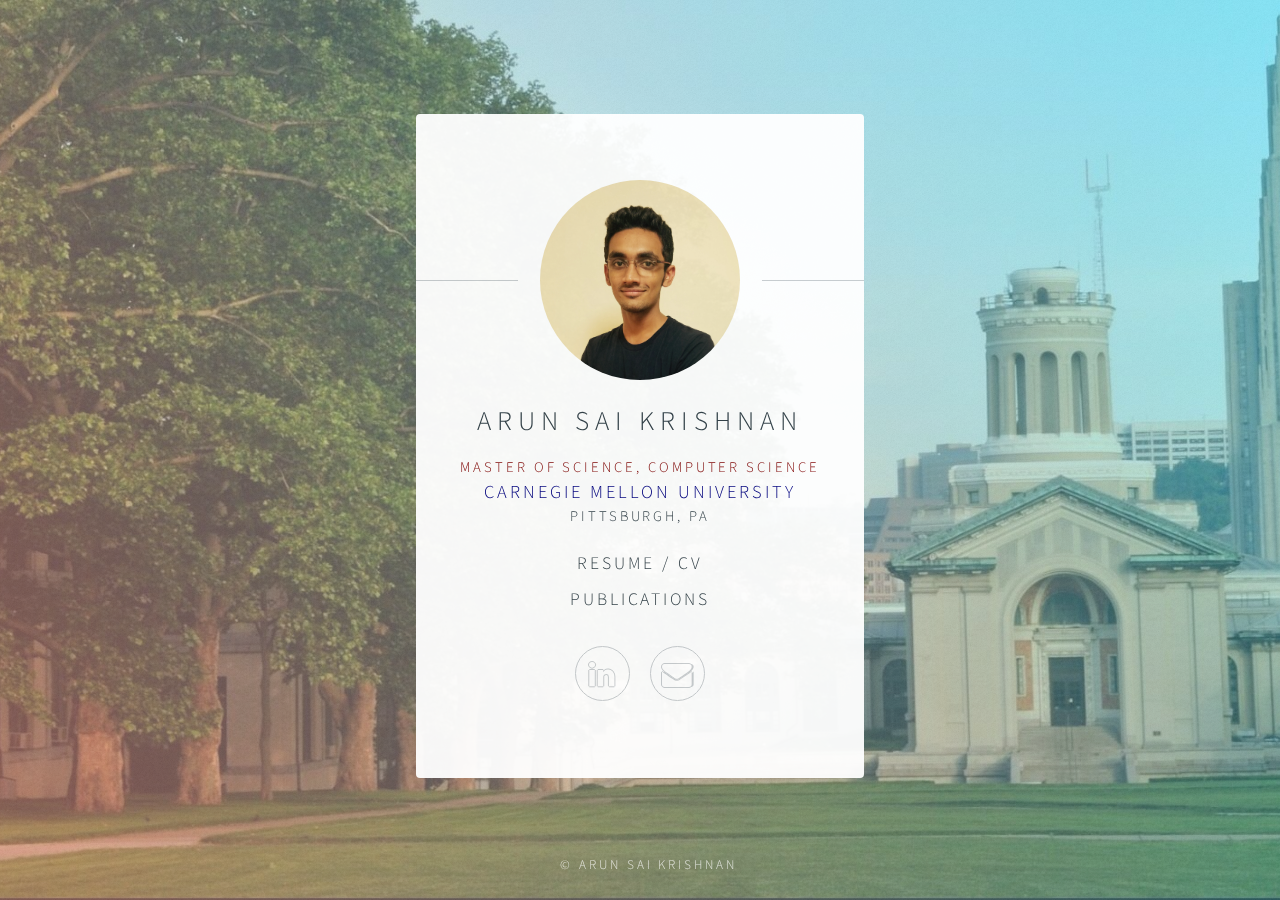
<file: index.html>
<!DOCTYPE HTML>
<html>
	<head>
		<title>Arun Sai Krishnan</title>
		<meta charset="utf-8" />
		<meta name="viewport" content="width=device-width, initial-scale=1" />
		<!--[if lte IE 8]><script src="assets/js/html5shiv.js"></script><![endif]-->
		<link rel="stylesheet" href="assets/css/main.css" />
		<!--[if lte IE 9]><link rel="stylesheet" href="assets/css/ie9.css" /><![endif]-->
		<!--[if lte IE 8]><link rel="stylesheet" href="assets/css/ie8.css" /><![endif]-->
		<noscript><link rel="stylesheet" href="assets/css/noscript.css" /></noscript>
        <link rel="icon" type="image/png" href="./images/fi.ico">
        <script>
		  (function(i,s,o,g,r,a,m){i['GoogleAnalyticsObject']=r;i[r]=i[r]||function(){
		  (i[r].q=i[r].q||[]).push(arguments)},i[r].l=1*new Date();a=s.createElement(o),
		  m=s.getElementsByTagName(o)[0];a.async=1;a.src=g;m.parentNode.insertBefore(a,m)
		  })(window,document,'script','//www.google-analytics.com/analytics.js','ga');
		
		  ga('create', 'UA-67752793-1', 'auto');
		  ga('send', 'pageview');
		</script>
	</head>
	<body class="is-loading">

		<!-- Wrapper -->
			<div id="wrapper">
				<!-- Main -->
					<section id="main">
						<header>
							<span class="avatar"><img src="images/dp.jpg" alt="" width="200" height="200" /></span>
							<h1>Arun Sai Krishnan</h1>
							<h4 style="color:maroon;margin-bottom:0">Master of Science, Computer Science</h4>
							<h2 style="color:navy;margin-bottom:0">Carnegie Mellon University</h2>
							<h6 style="margin-bottom:5%;">Pittsburgh, PA</h6>
						</header>
						<footer>
                        
                        	<a href="./files/aruncv2017.pdf" target="_blank"  style="font-size:1.2em;"><b>Resume / CV</b></a>
                            <br>
                            <a href="./pubs.html" target="_blank"  style="font-size:1.2em"><b>Publications</b></a>
                            <br>
                            <br>
							<ul style="" class="icons">
								<li><a target="_blank" href="http://www.linkedin.com/in/arunsaikrishnan" class="fa-linkedin">LinkedIn</a></li>
								<li><a href="mailto:arunsaik@cmu.edu" class="fa-envelope">Mail</a></li>
                                <!--<li><a target="_blank" href="./pubs.html" class="fa-file-text-o">Resume</a></li>
                                <li><a target="_blank" href="http://feeds.nitt.edu/index.php/2015/09/22/university-of-british-columbia-mitacs/" class="fa-rss">Blog</a></li> -->
								               
							</ul>   
                                         
                            
						</footer>
                                               
					</section>

				<!-- Footer -->
					<footer id="footer">
						<ul class="copyright">
							<li>&copy; Arun Sai Krishnan</li>
						</ul>
					</footer>

			</div>

		<!-- Scripts -->
			<!--[if lte IE 8]><script src="assets/js/respond.min.js"></script><![endif]-->
			<script>
				if ('addEventListener' in window) {
					window.addEventListener('load', function() { document.body.className = document.body.className.replace(/\bis-loading\b/, ''); });
					document.body.className += (navigator.userAgent.match(/(MSIE|rv:11\.0)/) ? ' is-ie' : '');
				}
			</script>

	</body>
</html>
</file>
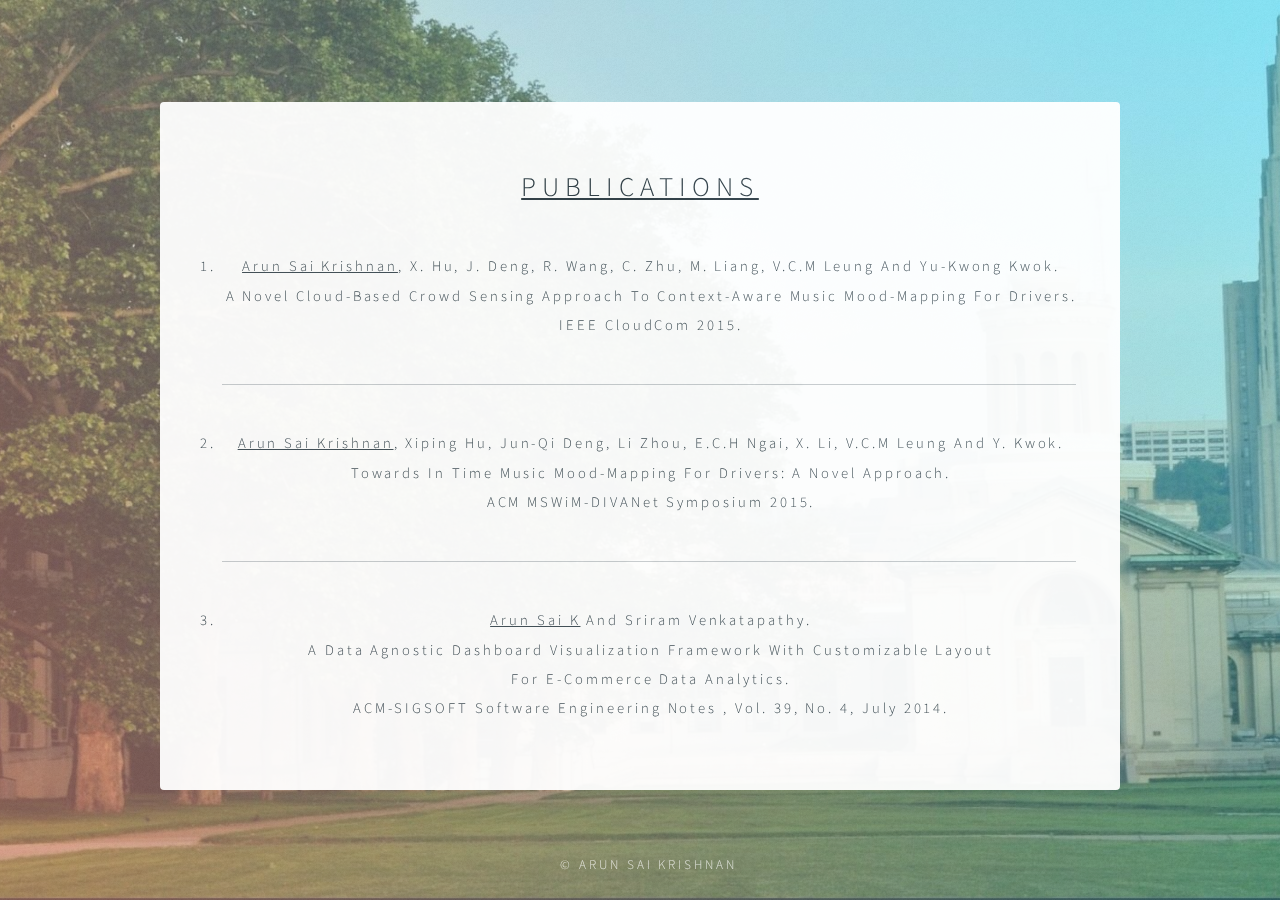
<file: pubs.html>
<!DOCTYPE HTML>
<html>
	<head>
		<title>Arun Sai Krishnan</title>
		<meta charset="utf-8" />
		<meta name="viewport" content="width=device-width, initial-scale=1" />
		<!--[if lte IE 8]><script src="assets/js/html5shiv.js"></script><![endif]-->
		<link rel="stylesheet" href="assets/css/main.css" />
		<!--[if lte IE 9]><link rel="stylesheet" href="assets/css/ie9.css" /><![endif]-->
		<!--[if lte IE 8]><link rel="stylesheet" href="assets/css/ie8.css" /><![endif]-->
		<noscript><link rel="stylesheet" href="assets/css/noscript.css" /></noscript>
        <link rel="icon" type="image/png" href="./images/fi.ico">
        <script>
		  (function(i,s,o,g,r,a,m){i['GoogleAnalyticsObject']=r;i[r]=i[r]||function(){
		  (i[r].q=i[r].q||[]).push(arguments)},i[r].l=1*new Date();a=s.createElement(o),
		  m=s.getElementsByTagName(o)[0];a.async=1;a.src=g;m.parentNode.insertBefore(a,m)
		  })(window,document,'script','//www.google-analytics.com/analytics.js','ga');
		
		  ga('create', 'UA-67752793-1', 'auto');
		  ga('send', 'pageview');
		</script>
	</head>
	<body class="is-loading">

		<!-- Wrapper -->
			<div id="wrapper">
				<!-- Main -->
					<section id="main">
						<header>
								<h1><u><b>Publications</b></u></h1>
						</header>
						<footer>
                        	<br>
							
                            <ol style="text-transform:capitalize;">
                            	
                                <li><a href="http://ieeexplore.ieee.org/xpl/articleDetails.jsp?arnumber=7396197" target="_blank"><u>Arun Sai Krishnan</u>, X. Hu, J. Deng, R. Wang, C. Zhu, M. Liang, V.C.M Leung and Yu-kwong Kwok.<br>A Novel Cloud-Based Crowd Sensing Approach to Context-Aware Music Mood-Mapping for Drivers.<br>IEEE CloudCom 2015.</a></li>
                                
                                <hr>
                                
                                <li><a href="http://dl.acm.org/citation.cfm?id=2815352" target="_blank"><u>Arun Sai Krishnan</u>, Xiping Hu, Jun-qi Deng, Li Zhou, E.C.H Ngai, X. Li, V.C.M Leung and Y. Kwok.<br>Towards In Time Music Mood-Mapping for Drivers: A Novel Approach.<br>ACM MSWiM-DIVANet Symposium 2015.</a></li>
                                
                                <hr>
                                
                                <li><a href="http://dl.acm.org/citation.cfm?doid=2632434.2632444" target="_blank"><u>Arun Sai K</u> and Sriram Venkatapathy.<br>A Data Agnostic Dashboard Visualization Framework With Customizable Layout<br>For e-Commerce Data Analytics. <br>ACM-SIGSOFT Software Engineering Notes , Vol. 39, No. 4, July 2014.</a></li>
                            
                            </ol>
                            
						</footer>
                       
					</section>

				<!-- Footer -->
					<footer id="footer">
						<ul class="copyright">
							<li>&copy; Arun Sai Krishnan</li>
						</ul>
					</footer>

			</div>

		<!-- Scripts -->
			<!--[if lte IE 8]><script src="assets/js/respond.min.js"></script><![endif]-->
			<script>
				if ('addEventListener' in window) {
					window.addEventListener('load', function() { document.body.className = document.body.className.replace(/\bis-loading\b/, ''); });
					document.body.className += (navigator.userAgent.match(/(MSIE|rv:11\.0)/) ? ' is-ie' : '');
				}
			</script>

	</body>
</html>
</file>
<file: assets/css/ie9.css>
/*
	Identity by HTML5 UP
	html5up.net | @n33co
	Free for personal and commercial use under the CCA 3.0 license (html5up.net/license)
*/

/* Basic */

	body {
		background-image: url("../../images/bg.jpg");
		background-repeat: no-repeat;
		background-size: cover;
		background-position: bottom center;
		background-attachment: fixed;
	}

		body:after {
			display: none;
		}

/* List */

	ul.icons li a:before {
		color: #c8cccf;
	}

	ul.icons li a:hover:before {
		color: #ff7496;
	}

/* Wrapper */

	#wrapper {
		text-align: center;
	}

/* Main */

	#main {
		display: inline-block;
	}
</file>
<file: assets/css/ie8.css>
/*
	Identity by HTML5 UP
	html5up.net | @n33co
	Free for personal and commercial use under the CCA 3.0 license (html5up.net/license)
*/

/* List */

	ul.icons li a {
		-ms-behavior: url("assets/js/PIE.htc");
	}

		ul.icons li a:before {
			text-align: center;
			font-size: 26px;
		}

/* Main */

	#main {
		-ms-behavior: url("assets/js/PIE.htc");
	}

		#main .avatar img {
			-ms-behavior: url("assets/js/PIE.htc");
		}

/* Footer */

	#footer {
		color: #fff;
	}

		#footer .copyright li {
			border-left: solid 1px #fff;
		}
</file>
<file: assets/css/noscript.css>
/*
	Identity by HTML5 UP
	html5up.net | @n33co
	Free for personal and commercial use under the CCA 3.0 license (html5up.net/license)
*/

/* Basic */

	body:after {
		display: none;
	}

/* Main */

	#main {
		-moz-transform: none !important;
		-webkit-transform: none !important;
		-ms-transform: none !important;
		transform: none !important;
		opacity: 1 !important;
	}
</file>
<file: assets/css/main.css>
﻿@charset "UTF-8";
@import url(font-awesome.min.css);
@import url("http://fonts.googleapis.com/css?family=Source+Sans+Pro:300");

/*
	Identity by HTML5 UP
	html5up.net | @n33co
	Free for personal and commercial use under the CCA 3.0 license (html5up.net/license)
*/

/* Reset */

	html, body, div, span, applet, object, iframe, h1, h2, h3, h4, h5, h6, p, blockquote, pre, a, abbr, acronym, address, big, cite, code, del, dfn, em, img, ins, kbd, q, s, samp, small, strike, strong, sub, sup, tt, var, b, u, i, center, dl, dt, dd, ol, ul, li, fieldset, form, label, legend, table, caption, tbody, tfoot, thead, tr, th, td, article, aside, canvas, details, embed, figure, figcaption, footer, header, hgroup, menu, nav, output, ruby, section, summary, time, mark, audio, video {
		margin: 0;
		padding: 0;
		border: 0;
		font-size: 100%;
		font: inherit;
		vertical-align: baseline;
	}

	article, aside, details, figcaption, figure, footer, header, hgroup, menu, nav, section {
		display: block;
	}

	body {
		line-height: 1;
	}

	ol, ul {
		list-style: none;
	}

	blockquote, q {
		quotes: none;
	}

	blockquote:before, blockquote:after, q:before, q:after {
		content: '';
		content: none;
	}

	table {
		border-collapse: collapse;
		border-spacing: 0;
	}

	body {
		-webkit-text-size-adjust: none;
	}

/* Box Model */

	*, *:before, *:after {
		-moz-box-sizing: border-box;
		-webkit-box-sizing: border-box;
		box-sizing: border-box;
	}

/* Basic */

	@media screen and (max-width: 480px) {

		html, body {
			min-width: 320px;
		}

	}

	body.is-loading *, body.is-loading *:before, body.is-loading *:after {
		-moz-animation: none !important;
		-webkit-animation: none !important;
		-ms-animation: none !important;
		animation: none !important;
		-moz-transition: none !important;
		-webkit-transition: none !important;
		-ms-transition: none !important;
		transition: none !important;
	}

	html {
		height: 100%;
	}

	body {
		height: 100%;
		background-color: #ffffff;
		background-image: url("images/overlay.png"), -moz-linear-gradient(60deg, rgba(255, 165, 150, 0.5) 5%, rgba(0, 228, 255, 0.35)), url("../../images/bg2cmu.jpg");
		background-image: url("images/overlay.png"), -webkit-linear-gradient(60deg, rgba(255, 165, 150, 0.5) 5%, rgba(0, 228, 255, 0.35)), url("../../images/bg2cmu.jpg");
		background-image: url("images/overlay.png"), -ms-linear-gradient(60deg, rgba(255, 165, 150, 0.5) 5%, rgba(0, 228, 255, 0.35)), url("../../images/bg2cmu.jpg");
		background-image: url("images/overlay.png"), linear-gradient(60deg, rgba(255, 165, 150, 0.5) 5%, rgba(0, 228, 255, 0.35)), url("../../images/bg2cmu.jpg");
		background-repeat: repeat,			no-repeat,			no-repeat;
		background-size: 100px 100px, cover,				cover;
		background-position: top left,		center center,		bottom center;
		background-attachment: fixed,			fixed,				fixed;
	}

		body:after {
			content: '';
			display: block;
			position: fixed;
			top: 0;
			left: 0;
			width: 100%;
			height: inherit;
			opacity: 0;
			z-index: 1;
			background-color: #ffffff;
			background-image: url("images/overlay.png"), -moz-linear-gradient(60deg, rgba(255, 165, 150, 0.5) 5%, rgba(0, 228, 255, 0.35));
			background-image: url("images/overlay.png"), -webkit-linear-gradient(60deg, rgba(255, 165, 150, 0.5) 5%, rgba(0, 228, 255, 0.35));
			background-image: url("images/overlay.png"), -ms-linear-gradient(60deg, rgba(255, 165, 150, 0.5) 5%, rgba(0, 228, 255, 0.35));
			background-image: url("images/overlay.png"), linear-gradient(60deg, rgba(255, 165, 150, 0.5) 5%, rgba(0, 228, 255, 0.35));
			background-repeat: repeat,			no-repeat;
			background-size: 100px 100px, cover;
			background-position: top left,		center center;
			-moz-transition: opacity 1.75s ease-out;
			-webkit-transition: opacity 1.75s ease-out;
			-ms-transition: opacity 1.75s ease-out;
			transition: opacity 1.75s ease-out;
		}

		body.is-loading:after {
			opacity: 1;
		}

/* Type */

	body, input, select, textarea {
		color: #414f57;
		font-family: "Source Sans Pro", Helvetica, sans-serif;
		font-size: 14pt;
		font-weight: 300;
		line-height: 2;
		letter-spacing: 0.2em;
		text-transform: uppercase;
	}

		@media screen and (max-width: 1680px) {

			body, input, select, textarea {
				font-size: 11pt;
			}

		}

		@media screen and (max-width: 480px) {

			body, input, select, textarea {
				font-size: 10pt;
				line-height: 1.75;
			}

		}

	a {
		-moz-transition: color 0.2s ease, border-color 0.2s ease;
		-webkit-transition: color 0.2s ease, border-color 0.2s ease;
		-ms-transition: color 0.2s ease, border-color 0.2s ease;
		transition: color 0.2s ease, border-color 0.2s ease;
		color: inherit;
		text-decoration: none;
	}

		a:before {
			-moz-transition: color 0.2s ease, text-shadow 0.2s ease;
			-webkit-transition: color 0.2s ease, text-shadow 0.2s ease;
			-ms-transition: color 0.2s ease, text-shadow 0.2s ease;
			transition: color 0.2s ease, text-shadow 0.2s ease;
		}

		a:hover {
			color: #ff7496;
		}

	strong, b {
		color: #313f47;
	}

	em, i {
		font-style: italic;
	}

	p {
		margin: 0 0 1.5em 0;
	}

	h1, h2, h3, h4, h5, h6 {
		color: #313f47;
		line-height: 1.5;
		margin: 0 0 0.75em 0;
	}

		h1 a, h2 a, h3 a, h4 a, h5 a, h6 a {
			color: inherit;
			text-decoration: none;
		}

	h1 {
		font-size: 1.85em;
		letter-spacing: 0.22em;
		margin: 0 0 0.525em 0;
	}

	h2 {
		font-size: 1.25em;
	}

	h3 {
		font-size: 1em;
	}

	h4 {
		font-size: 1em;
	}

	h5 {
		font-size: 1em;
	}

	h6 {
		font-size: 1em;
	}

	@media screen and (max-width: 480px) {

		h1 {
			font-size: 1.65em;
		}

	}

	sub {
		font-size: 0.8em;
		position: relative;
		top: 0.5em;
	}

	sup {
		font-size: 0.8em;
		position: relative;
		top: -0.5em;
	}

	hr {
		border: 0;
		border-bottom: solid 1px #c8cccf;
		margin: 3em 0;
	}

/* Form */

	form {
		margin: 0 0 1.5em 0;
	}

		form > .field {
			margin: 0 0 1.5em 0;
		}

			form > .field > :last-child {
				margin-bottom: 0;
			}

	label {
		color: #313f47;
		display: block;
		font-size: 0.9em;
		margin: 0 0 0.75em 0;
	}

	input[type="text"],
	input[type="password"],
	input[type="email"],
	input[type="tel"],
	select,
	textarea {
		-moz-appearance: none;
		-webkit-appearance: none;
		-ms-appearance: none;
		appearance: none;
		border-radius: 4px;
		border: solid 1px #c8cccf;
		color: inherit;
		display: block;
		outline: 0;
		padding: 0 1em;
		text-decoration: none;
		width: 100%;
	}

		input[type="text"]:invalid,
		input[type="password"]:invalid,
		input[type="email"]:invalid,
		input[type="tel"]:invalid,
		select:invalid,
		textarea:invalid {
			box-shadow: none;
		}

		input[type="text"]:focus,
		input[type="password"]:focus,
		input[type="email"]:focus,
		input[type="tel"]:focus,
		select:focus,
		textarea:focus {
			border-color: #ff7496;
		}

	.select-wrapper {
		text-decoration: none;
		display: block;
		position: relative;
	}

		.select-wrapper:before {
			content: "";
			-moz-osx-font-smoothing: grayscale;
			-webkit-font-smoothing: antialiased;
			font-family: FontAwesome;
			font-style: normal;
			font-weight: normal;
			text-transform: none !important;
		}

		.select-wrapper:before {
			color: #c8cccf;
			display: block;
			height: 2.75em;
			line-height: 2.75em;
			pointer-events: none;
			position: absolute;
			right: 0;
			text-align: center;
			top: 0;
			width: 2.75em;
		}

		.select-wrapper select::-ms-expand {
			display: none;
		}

	input[type="text"],
	input[type="password"],
	input[type="email"],
	select {
		height: 2.75em;
	}

	textarea {
		padding: 0.75em 1em;
	}

	input[type="checkbox"],
	input[type="radio"] {
		-moz-appearance: none;
		-webkit-appearance: none;
		-ms-appearance: none;
		appearance: none;
		display: block;
		float: left;
		margin-right: -2em;
		opacity: 0;
		width: 1em;
		z-index: -1;
	}

		input[type="checkbox"] + label,
		input[type="radio"] + label {
			text-decoration: none;
			color: #414f57;
			cursor: pointer;
			display: inline-block;
			font-size: 1em;
			font-weight: 300;
			padding-left: 2.4em;
			padding-right: 0.75em;
			position: relative;
		}

			input[type="checkbox"] + label:before,
			input[type="radio"] + label:before {
				-moz-osx-font-smoothing: grayscale;
				-webkit-font-smoothing: antialiased;
				font-family: FontAwesome;
				font-style: normal;
				font-weight: normal;
				text-transform: none !important;
			}

			input[type="checkbox"] + label:before,
			input[type="radio"] + label:before {
				border-radius: 4px;
				border: solid 1px #c8cccf;
				content: '';
				display: inline-block;
				height: 1.65em;
				left: 0;
				line-height: 1.58125em;
				position: absolute;
				text-align: center;
				top: 0.15em;
				width: 1.65em;
			}

		input[type="checkbox"]:checked + label:before,
		input[type="radio"]:checked + label:before {
			color: #ff7496;
			content: '\f00c';
		}

		input[type="checkbox"]:focus + label:before,
		input[type="radio"]:focus + label:before {
			border-color: #ff7496;
		}

	input[type="checkbox"] + label:before {
		border-radius: 4px;
	}

	input[type="radio"] + label:before {
		border-radius: 100%;
	}

	::-webkit-input-placeholder {
		color: #616f77 !important;
		opacity: 1.0;
	}

	:-moz-placeholder {
		color: #616f77 !important;
		opacity: 1.0;
	}

	::-moz-placeholder {
		color: #616f77 !important;
		opacity: 1.0;
	}

	:-ms-input-placeholder {
		color: #616f77 !important;
		opacity: 1.0;
	}

	.formerize-placeholder {
		color: #616f77 !important;
		opacity: 1.0;
	}

/* Icon */

	.icon {
		text-decoration: none;
		position: relative;
		border-bottom: none;
	}

		.icon:before {
			-moz-osx-font-smoothing: grayscale;
			-webkit-font-smoothing: antialiased;
			font-family: FontAwesome;
			font-style: normal;
			font-weight: normal;
			text-transform: none !important;
		}

		.icon > .label {
			display: none;
		}

/* List */

	ol {
		list-style: decimal;
		margin: 0 0 1.5em 0;
		padding-left: 1.25em;
	}

		ol li {
			padding-left: 0.25em;
		}

	ul {
		list-style: disc;
		margin: 0 0 1.5em 0;
		padding-left: 1em;
	}

		ul li {
			padding-left: 0.5em;
		}

		ul.alt {
			list-style: none;
			padding-left: 0;
		}

			ul.alt li {
				border-top: solid 1px #c8cccf;
				padding: 0.5em 0;
			}

				ul.alt li:first-child {
					border-top: 0;
					padding-top: 0;
				}

		ul.icons {
			cursor: default;
			list-style: none;
			padding-left: 0;
			margin-top: -0.675em;
		}

			ul.icons li {
				display: inline-block;
				padding: 0.675em 0.5em;
			}

				ul.icons li a {
					text-decoration: none;
					position: relative;
					display: block;
					width: 3.75em;
					height: 3.75em;
					border-radius: 100%;
					border: solid 1px #c8cccf;
					line-height: 3.75em;
					overflow: hidden;
					text-align: center;
					text-indent: 3.75em;
					white-space: nowrap;
				}

					ul.icons li a:before {
						-moz-osx-font-smoothing: grayscale;
						-webkit-font-smoothing: antialiased;
						font-family: FontAwesome;
						font-style: normal;
						font-weight: normal;
						text-transform: none !important;
					}

					ul.icons li a:before {
						color: #ffffff;
						text-shadow: 1.25px 0px 0px #c8cccf, -1.25px 0px 0px #c8cccf, 0px 1.25px 0px #c8cccf, 0px -1.25px 0px #c8cccf;
					}

					ul.icons li a:hover:before {
						text-shadow: 1.25px 0px 0px #ff7496, -1.25px 0px 0px #ff7496, 0px 1.25px 0px #ff7496, 0px -1.25px 0px #ff7496;
					}

					ul.icons li a:before {
						position: absolute;
						top: 0;
						left: 0;
						width: inherit;
						height: inherit;
						font-size: 1.85rem;
						line-height: inherit;
						text-align: center;
						text-indent: 0;
					}

					ul.icons li a:hover {
						border-color: #ff7496;
					}

			@media screen and (max-width: 480px) {

				ul.icons li a:before {
					font-size: 1.5rem;
				}

			}

		ul.actions {
			cursor: default;
			list-style: none;
			padding-left: 0;
		}

			ul.actions li {
				display: inline-block;
				padding: 0 0.75em 0 0;
				vertical-align: middle;
			}

				ul.actions li:last-child {
					padding-right: 0;
				}

	dl {
		margin: 0 0 1.5em 0;
	}

		dl dt {
			display: block;
			margin: 0 0 0.75em 0;
		}

		dl dd {
			margin-left: 1.5em;
		}

/* Button */

	input[type="submit"],
	input[type="reset"],
	input[type="button"],
	button,
	.button {
		-moz-appearance: none;
		-webkit-appearance: none;
		-ms-appearance: none;
		appearance: none;
		-moz-transition: background-color 0.2s ease-in-out, border-color 0.2s ease-in-out, color 0.2s ease-in-out;
		-webkit-transition: background-color 0.2s ease-in-out, border-color 0.2s ease-in-out, color 0.2s ease-in-out;
		-ms-transition: background-color 0.2s ease-in-out, border-color 0.2s ease-in-out, color 0.2s ease-in-out;
		transition: background-color 0.2s ease-in-out, border-color 0.2s ease-in-out, color 0.2s ease-in-out;
		display: inline-block;
		height: 2.75em;
		line-height: 2.75em;
		padding: 0 1.5em;
		background-color: transparent;
		border-radius: 4px;
		border: solid 1px #c8cccf;
		color: #414f57 !important;
		cursor: pointer;
		text-align: center;
		text-decoration: none;
		white-space: nowrap;
	}

		input[type="submit"]:hover,
		input[type="reset"]:hover,
		input[type="button"]:hover,
		button:hover,
		.button:hover {
			border-color: #ff7496;
			color: #ff7496 !important;
		}

		input[type="submit"].icon,
		input[type="reset"].icon,
		input[type="button"].icon,
		button.icon,
		.button.icon {
			padding-left: 1.35em;
		}

			input[type="submit"].icon:before,
			input[type="reset"].icon:before,
			input[type="button"].icon:before,
			button.icon:before,
			.button.icon:before {
				margin-right: 0.5em;
			}

		input[type="submit"].fit,
		input[type="reset"].fit,
		input[type="button"].fit,
		button.fit,
		.button.fit {
			display: block;
			width: 100%;
			margin: 0 0 0.75em 0;
		}

		input[type="submit"].small,
		input[type="reset"].small,
		input[type="button"].small,
		button.small,
		.button.small {
			font-size: 0.8em;
		}

		input[type="submit"].big,
		input[type="reset"].big,
		input[type="button"].big,
		button.big,
		.button.big {
			font-size: 1.35em;
		}

		input[type="submit"].disabled, input[type="submit"]:disabled,
		input[type="reset"].disabled,
		input[type="reset"]:disabled,
		input[type="button"].disabled,
		input[type="button"]:disabled,
		button.disabled,
		button:disabled,
		.button.disabled,
		.button:disabled {
			-moz-pointer-events: none;
			-webkit-pointer-events: none;
			-ms-pointer-events: none;
			pointer-events: none;
			opacity: 0.5;
		}

/* Main */

	#main {
		position: relative;
		top: 20px;
		max-width: 100%;
		min-width: 27em;
		padding: 4.5em 3em 3em 3em ;
		background: #ffffff;
		border-radius: 4px;
		cursor: default;
		opacity: 0.95;
		text-align: center;
		-moz-transform-origin: 50% 50%;
		-webkit-transform-origin: 50% 50%;
		-ms-transform-origin: 50% 50%;
		transform-origin: 50% 50%;
		-moz-transform: rotateX(0deg);
		-webkit-transform: rotateX(0deg);
		-ms-transform: rotateX(0deg);
		transform: rotateX(0deg);
		-moz-transition: opacity 1s ease, -moz-transform 1s ease;
		-webkit-transition: opacity 1s ease, -webkit-transform 1s ease;
		-ms-transition: opacity 1s ease, -ms-transform 1s ease;
		transition: opacity 1s ease, transform 1s ease;
	}

		#main .avatar {
			position: relative;
			display: block;
			margin-bottom: 1.5em;
		}

			#main .avatar img {
				display: block;
				margin: 0 auto;
				border-radius: 100%;
				box-shadow: 0 0 0 1.5em #ffffff;
			}

			#main .avatar:before {
				content: '';
				display: block;
				position: absolute;
				top: 50%;
				left: -3em;
				width: calc(100% + 6em);
				height: 1px;
				z-index: -1;
				background: #c8cccf;
			}

		@media screen and (max-width: 480px) {

			#main {
				min-width: 0;
				width: 100%;
				padding: 4em 2em 2.5em 2em ;
			}

				#main .avatar:before {
					left: -2em;
					width: calc(100% + 4em);
				}

		}

		body.is-loading #main {
			opacity: 0;
			-moz-transform: rotateX(15deg);
			-webkit-transform: rotateX(15deg);
			-ms-transform: rotateX(15deg);
			transform: rotateX(15deg);
		}

/* Footer */

	#footer {
		-moz-align-self: -moz-flex-end;
		-webkit-align-self: -webkit-flex-end;
		-ms-align-self: -ms-flex-end;
		align-self: flex-end;
		width: 100%;
		padding: 1.5em 0 0 0;
		color: rgba(255, 255, 255, 0.75);
		cursor: default;
		text-align: center;
	}

		#footer .copyright {
			margin: 0;
			padding: 0;
			font-size: 0.9em;
			list-style: none;
		}

			#footer .copyright li {
				display: inline-block;
				margin: 0 0 0 0.45em;
				padding: 0 0 0 0.85em;
				border-left: solid 1px rgba(255, 255, 255, 0.5);
				line-height: 1;
			}

				#footer .copyright li:first-child {
					border-left: 0;
				}

/* Wrapper */

	#wrapper {
		display: -moz-flex;
		display: -webkit-flex;
		display: -ms-flex;
		display: flex;
		-moz-align-items: center;
		-webkit-align-items: center;
		-ms-align-items: center;
		align-items: center;
		-moz-justify-content: space-between;
		-webkit-justify-content: space-between;
		-ms-justify-content: space-between;
		justify-content: space-between;
		-moz-flex-direction: column;
		-webkit-flex-direction: column;
		-ms-flex-direction: column;
		flex-direction: column;
		-moz-perspective: 1000px;
		-webkit-perspective: 1000px;
		-ms-perspective: 1000px;
		perspective: 1000px;
		position: relative;
		min-height: 100%;
		padding: 1.5em;
		z-index: 2;
	}

		#wrapper > * {
			z-index: 1;
		}

		#wrapper:before {
			content: '';
			display: block;
		}

		@media screen and (max-width: 360px) {

			#wrapper {
				padding: 0.75em;
			}

		}

		body.is-ie #wrapper {
			height: 100%;
		}
</file>
